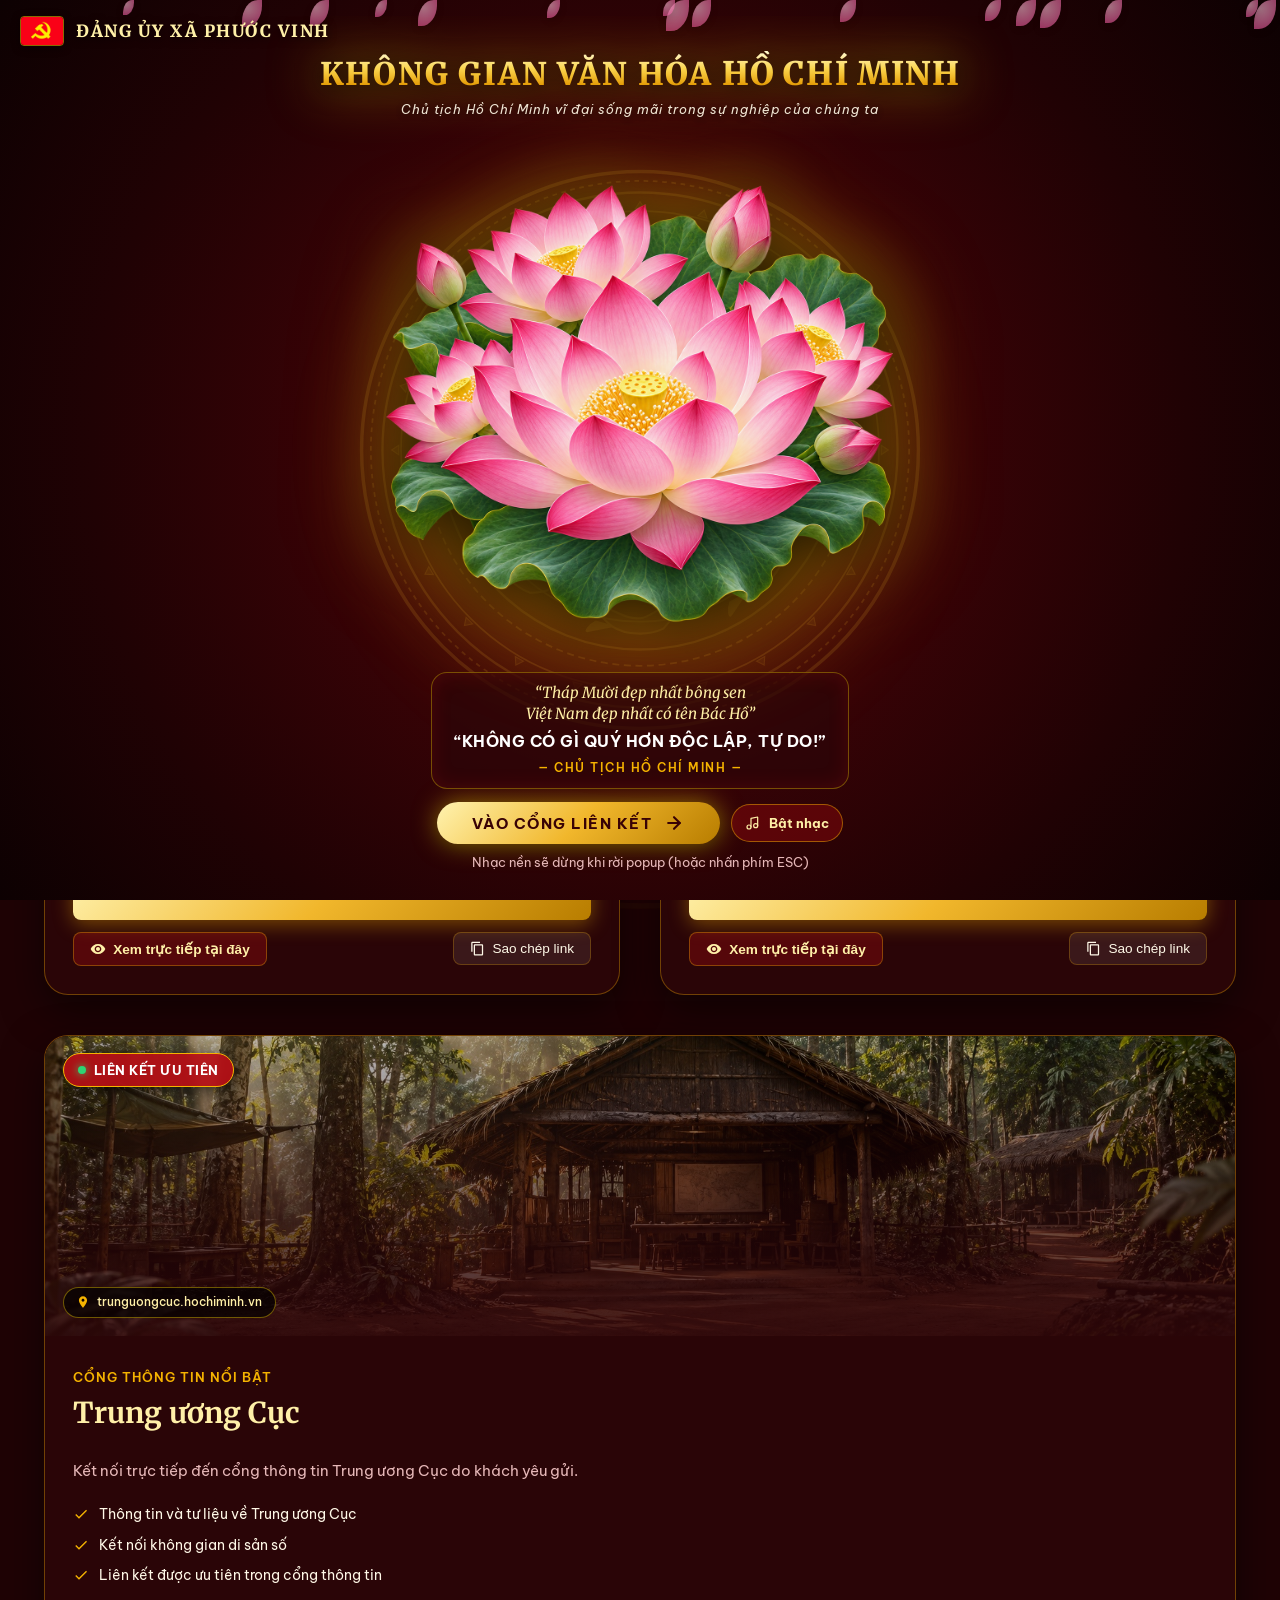
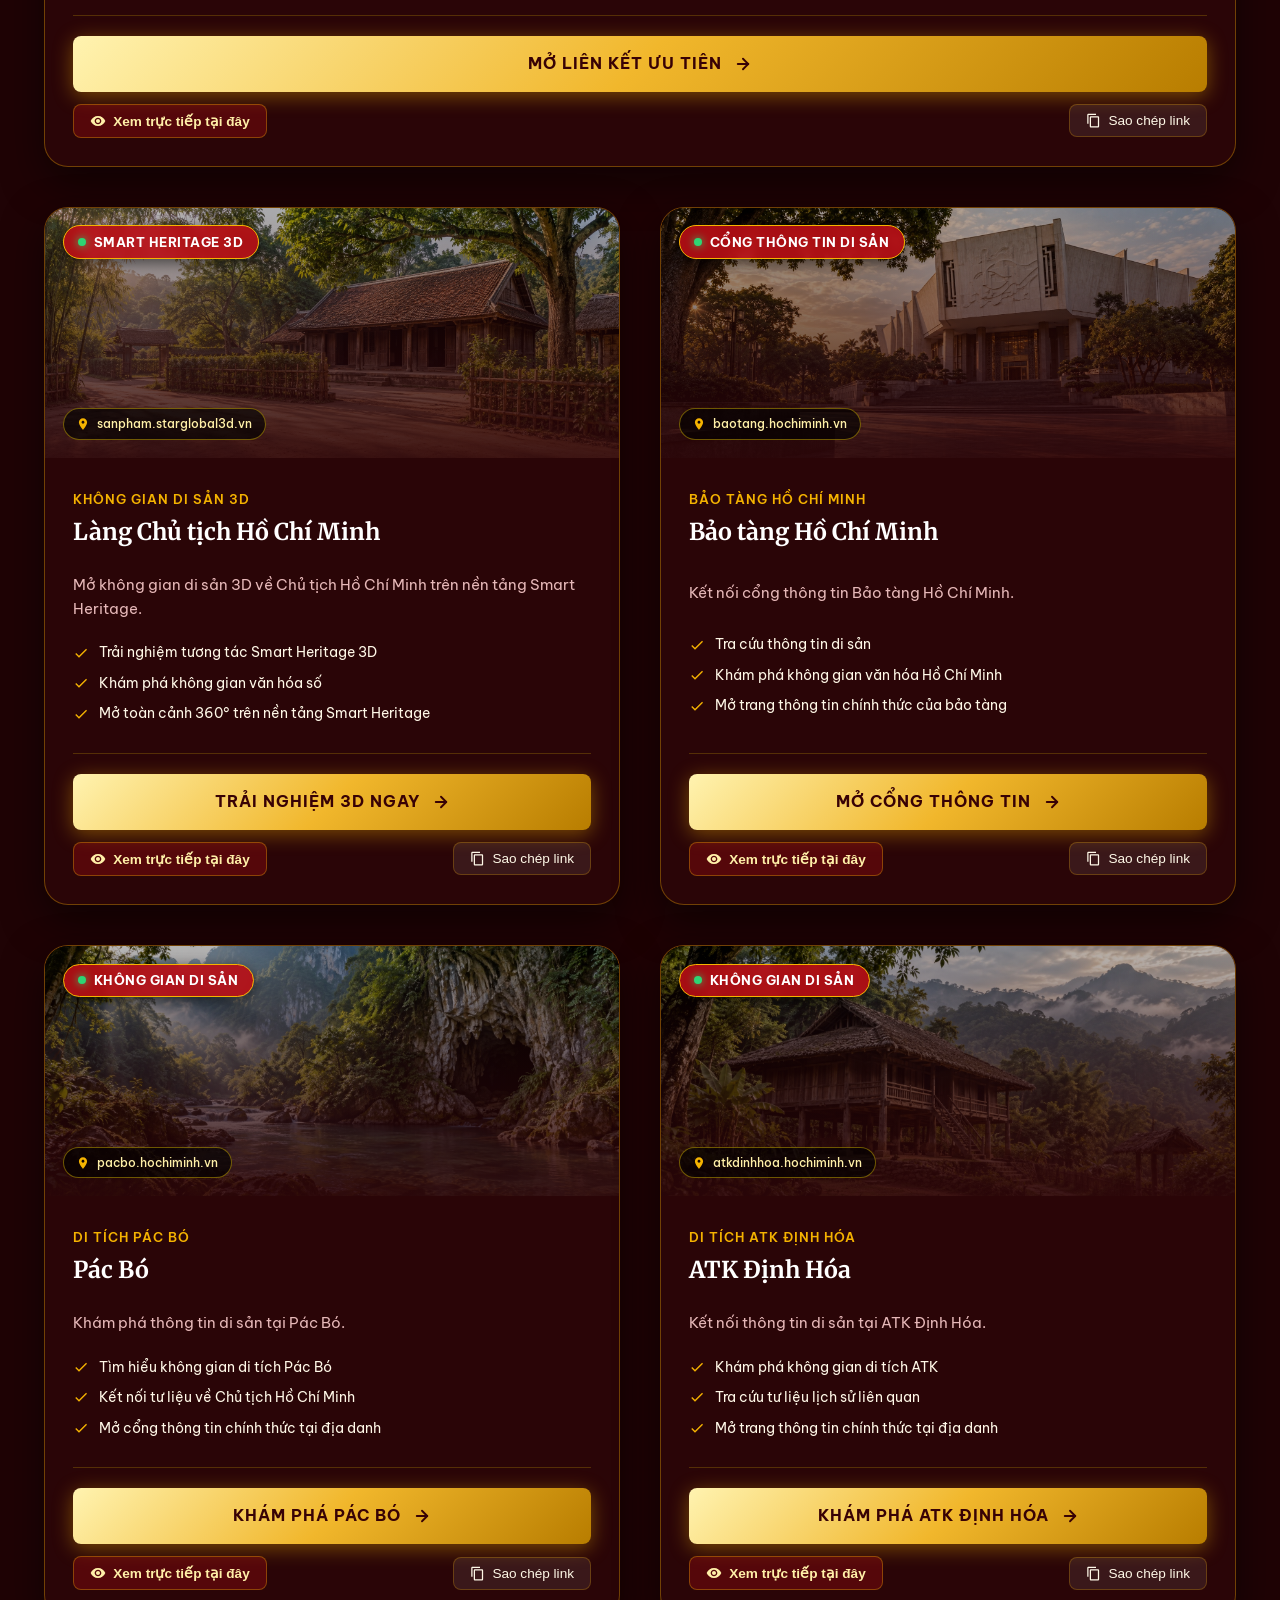
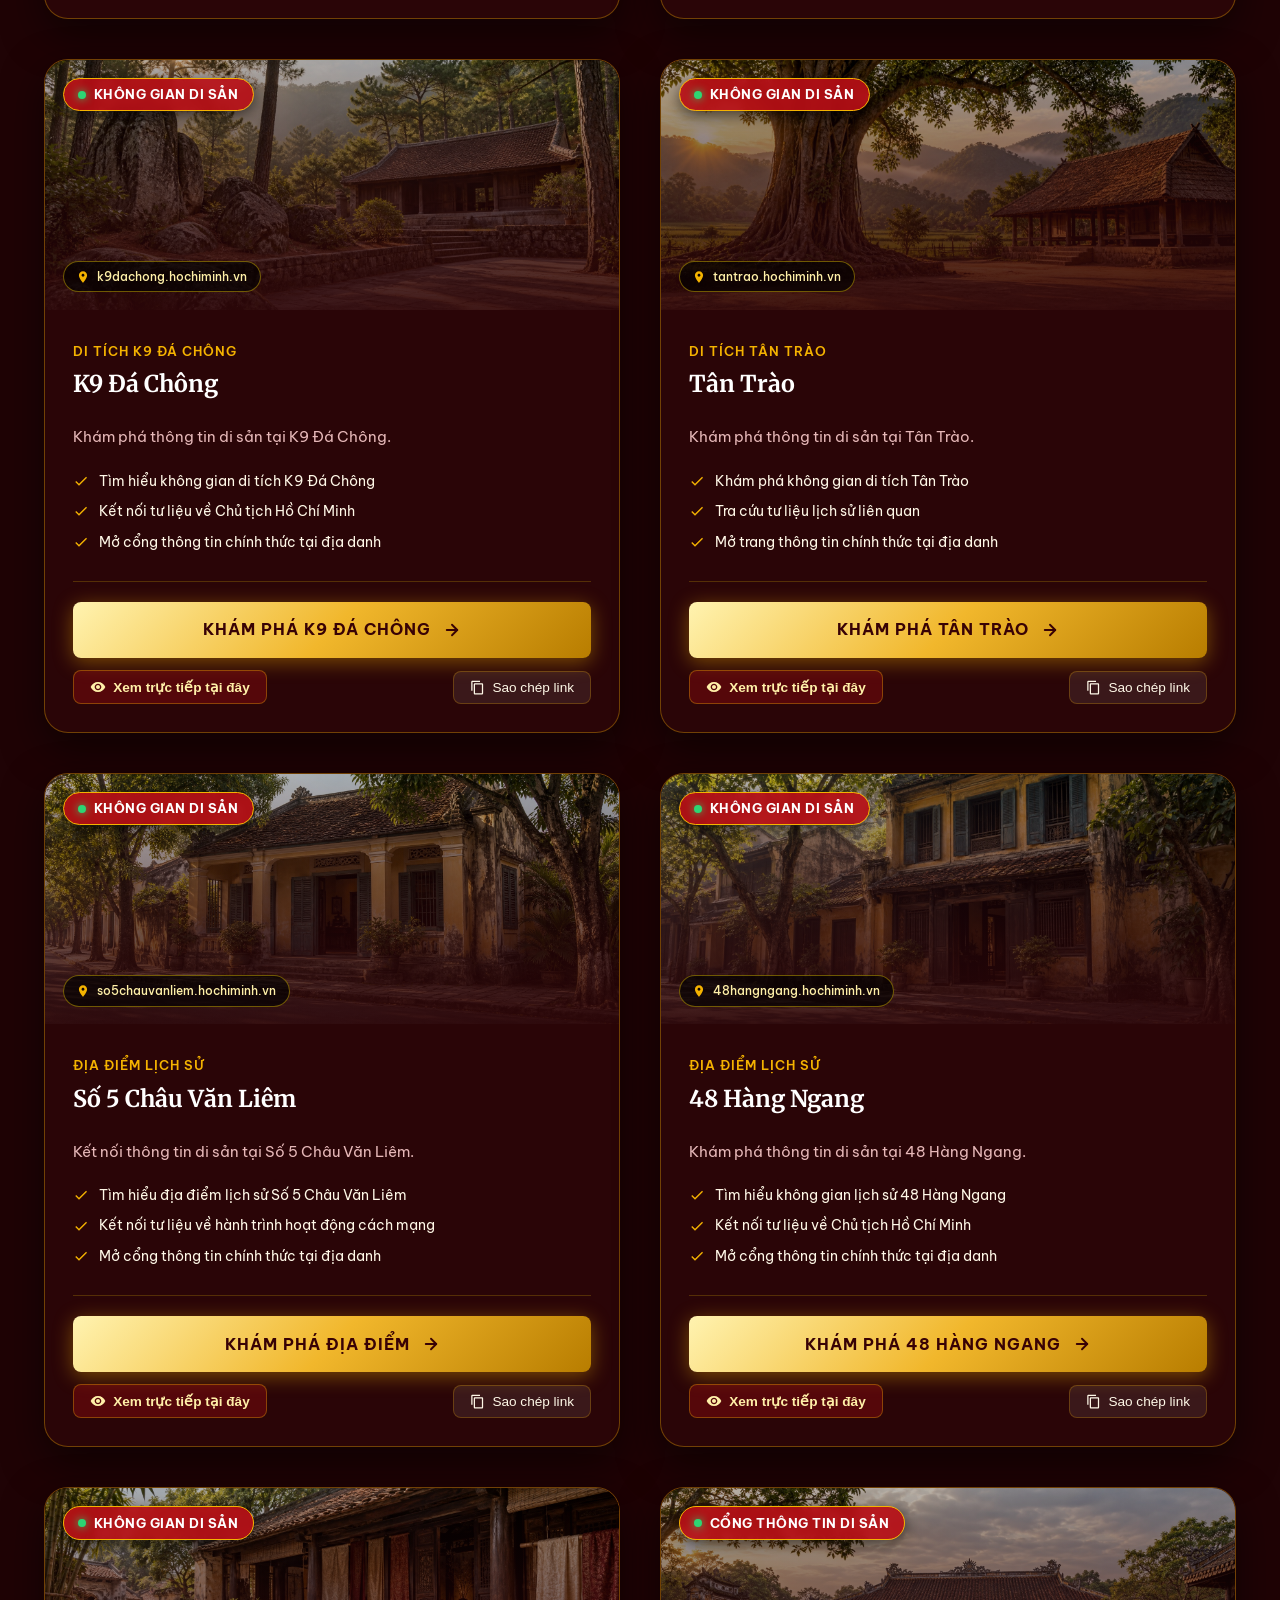
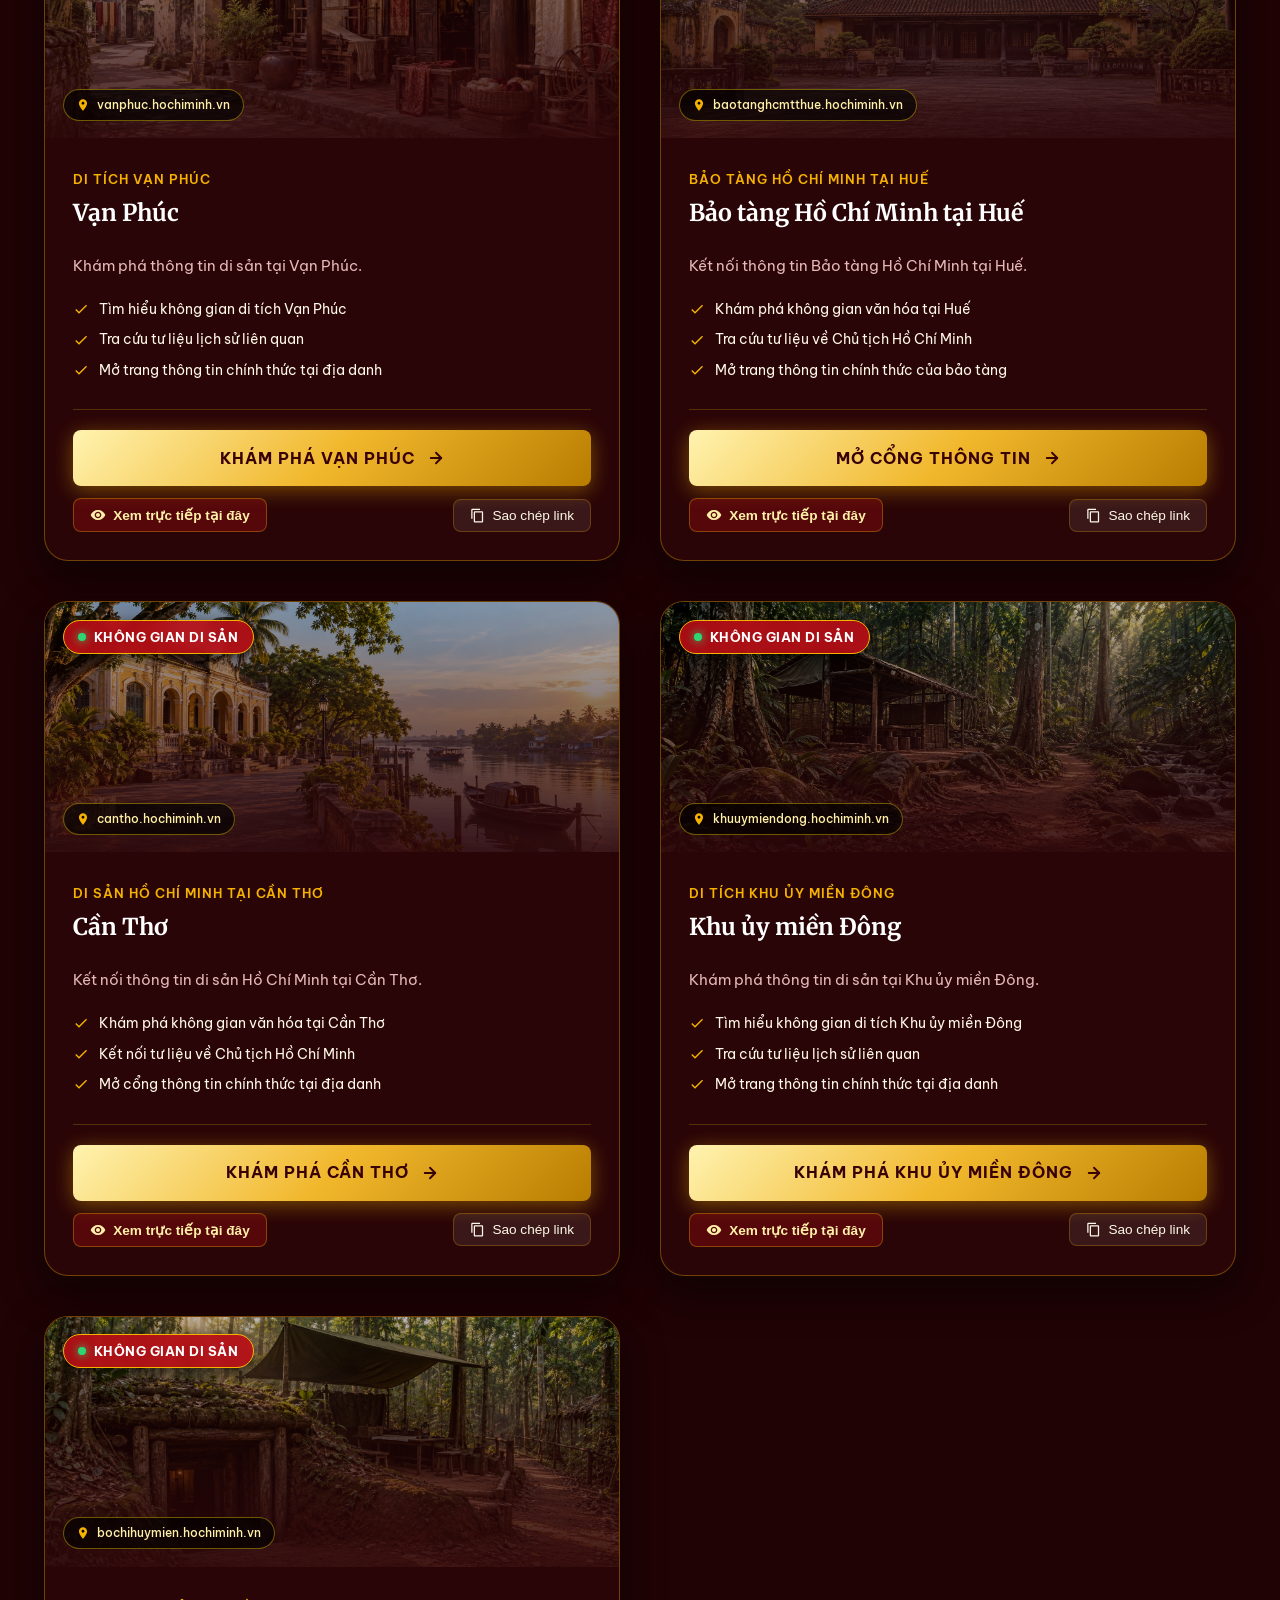
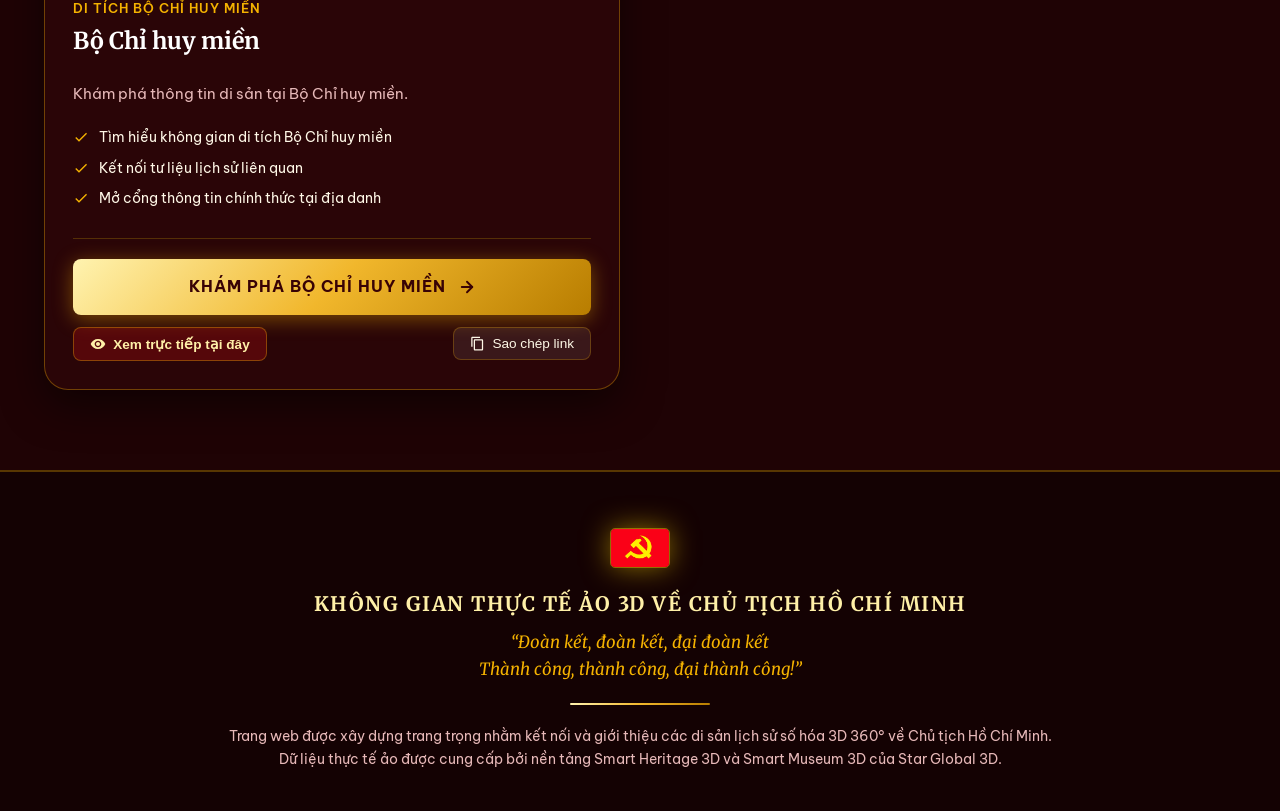
<file: index.html>
<!DOCTYPE html>
<html lang="vi">
<head>
  <meta charset="UTF-8">
  <meta name="viewport" content="width=device-width, initial-scale=1.0">
  <title>Đảng Ủy Xã Phước Vinh - Không Gian Thực Tế Ảo 3D Về Chủ Tịch Hồ Chí Minh</title>
  <meta name="description" content="Đảng Ủy Xã Phước Vinh - Không gian thực tế ảo 3D 360 độ các di tích lịch sử quốc gia gắn liền với cuộc đời và sự nghiệp Chủ tịch Hồ Chí Minh.">
  <meta name="robots" content="index, follow, max-image-preview:large">
  <meta name="theme-color" content="#570409">
  <link rel="canonical" href="https://cong-di-san-thuc-te-ao.vercel.app/">

  <!-- Thẻ chia sẻ mạng xã hội -->
  <meta property="og:locale" content="vi_VN">
  <meta property="og:type" content="website">
  <meta property="og:site_name" content="Đảng Ủy Xã Phước Vinh">
  <meta property="og:title" content="Không Gian Thực Tế Ảo 3D Về Chủ Tịch Hồ Chí Minh">
  <meta property="og:description" content="Kết nối các không gian di sản và địa danh lịch sử gắn liền với Chủ tịch Hồ Chí Minh qua trải nghiệm 3D 360°.">
  <meta property="og:url" content="https://cong-di-san-thuc-te-ao.vercel.app/">
  <meta property="og:image" content="https://cong-di-san-thuc-te-ao.vercel.app/assets/official-kim-lien.jpg">
  <meta property="og:image:alt" content="Không gian di sản Kim Liên">
  <meta name="twitter:card" content="summary_large_image">
  <meta name="twitter:title" content="Không Gian Thực Tế Ảo 3D Về Chủ Tịch Hồ Chí Minh">
  <meta name="twitter:description" content="Kết nối các không gian di sản và địa danh lịch sử gắn liền với Chủ tịch Hồ Chí Minh qua trải nghiệm 3D 360°.">
  <meta name="twitter:image" content="https://cong-di-san-thuc-te-ao.vercel.app/assets/official-kim-lien.jpg">

  <!-- Dữ liệu có cấu trúc giúp công cụ tìm kiếm hiểu chủ đề của trang -->
  <script type="application/ld+json">
    {
      "@context": "https://schema.org",
      "@type": "WebSite",
      "name": "Đảng Ủy Xã Phước Vinh - Không Gian Thực Tế Ảo 3D Về Chủ Tịch Hồ Chí Minh",
      "url": "https://cong-di-san-thuc-te-ao.vercel.app/",
      "description": "Cổng không gian di sản thực tế ảo 3D 360° về Chủ tịch Hồ Chí Minh và các địa danh lịch sử liên quan.",
      "inLanguage": "vi",
      "publisher": {
        "@type": "Organization",
        "name": "Đảng Ủy Xã Phước Vinh"
      }
    }
  </script>

  <!-- Google Fonts: Be Vietnam Pro & Merriweather -->
  <link rel="preconnect" href="https://fonts.googleapis.com">
  <link rel="preconnect" href="https://fonts.gstatic.com" crossorigin>
  <link href="https://fonts.googleapis.com/css2?family=Be+Vietnam+Pro:ital,wght@0,300;0,400;0,500;0,600;0,700;0,800;1,400&family=Merriweather:ital,wght@0,400;0,700;0,900;1,300;1,400&display=swap" rel="stylesheet">

  <!-- Favicon & Touch Icon (Cờ Đảng chuẩn nét, chống cache trình duyệt) -->
  <link rel="icon" type="image/png" sizes="32x32" href="assets/co-dang-favicon-32.png?v=3">
  <link rel="icon" type="image/png" sizes="16x16" href="assets/co-dang-favicon-16.png?v=3">
  <link rel="icon" type="image/png" sizes="128x128" href="assets/co-dang-favicon-128.png?v=3">
  <link rel="icon" type="image/png" sizes="256x256" href="assets/co-dang-favicon.png?v=3">
  <link rel="shortcut icon" href="assets/co-dang-favicon-32.png?v=3">
  <link rel="apple-touch-icon" sizes="180x180" href="assets/co-dang-favicon-128.png?v=3">
  <link rel="icon" type="image/x-icon" href="favicon.ico?v=3">

  <!-- Tệp định dạng CSS -->
  <link rel="stylesheet" href="css/styles.css">
</head>
<body>

  <!-- Nhạc nền tưởng niệm, tự phát khi trình duyệt cho phép -->
  <audio id="backgroundMusic" autoplay loop preload="auto" playsinline aria-hidden="true">
    <source src="assets/ho-chi-minh-dep-nhat-ten-nguoi.mp3" type="audio/mpeg">
  </audio>

  <!-- ========================================================================
       1. MÀN HÌNH CHÀO MỪNG (SPLASH / INTRO SCREEN - BÁC HỒ & HOA SEN)
       ======================================================================== -->
  <div id="splashOverlay" class="splash-overlay">
    <!-- Hào quang ánh sáng & Họa tiết Trống đồng xoay chậm -->
    <div class="splash-aura"></div>
    <img src="assets/dong-son.svg" class="splash-drum-bg" alt="Trống đồng Đông Sơn">
    
    <!-- Cánh sen rơi lơ lửng -->
    <div id="petalsContainer" class="floating-petals-container"></div>

    <!-- Nhận diện đơn vị nằm ở góc trái như thanh header -->
    <div class="splash-corner-brand">
      <img src="assets/co-dang.png" alt="Cờ Đảng Cộng sản Việt Nam" class="splash-corner-brand-logo">
      <span>ĐẢNG ỦY XÃ PHƯỚC VINH</span>
    </div>

    <div class="splash-content">
      <!-- Tiêu đề trung tâm của không gian văn hóa -->
      <div class="splash-title-wrap">
        <h1 class="splash-grand-hero-title">KHÔNG GIAN VĂN HÓA <span class="splash-title-hcm">HỒ CHÍ MINH</span></h1>
        <p class="splash-hero-subtitle">Chủ tịch Hồ Chí Minh vĩ đại sống mãi trong sự nghiệp của chúng ta</p>
      </div>

      <!-- KHU VỰC TÔN VINH BÁC HỒ TRÊN ĐÀI SEN -->
      <div class="splash-grand-composition">
        <!-- Đài sen hồng trang trí cho màn hình chào -->
        <div class="portrait-grand-monument">
          <img src="assets/lotus-splash.png" alt="Đài sen hồng trang trí" class="lotus-splash-image">
        </div>

      </div>

      <!-- Lời thơ & Lời dặn bất hủ của Bác Hồ -->
      <div class="splash-quote-box">
        <p class="splash-poetry">“Tháp Mười đẹp nhất bông sen<br>Việt Nam đẹp nhất có tên Bác Hồ”</p>
        <p class="splash-slogan">“Không có gì quý hơn độc lập, tự do!”</p>
        <span class="splash-author">— CHỦ TỊCH HỒ CHÍ MINH —</span>
      </div>

      <!-- Nút vào Cổng Thông Tin -->
      <div class="splash-actions">
        <div class="splash-action-row">
          <button id="btnEnterPortal" class="btn-enter-portal" type="button">
            <span>Vào Cổng Liên Kết</span>
            <svg viewBox="0 0 24 24" fill="none" stroke="currentColor" stroke-width="2.5" stroke-linecap="round" stroke-linejoin="round">
              <line x1="5" y1="12" x2="19" y2="12"></line>
              <polyline points="12 5 19 12 12 19"></polyline>
            </svg>
          </button>
          <button class="btn-music-toggle splash-music-toggle" type="button" data-music-toggle aria-pressed="false" aria-label="Bật nhạc nền" title="Bật nhạc nền">
            <svg viewBox="0 0 24 24" aria-hidden="true">
              <path d="M9 18V5l10-2v13"></path>
              <circle cx="6" cy="18" r="3"></circle>
              <circle cx="16" cy="16" r="3"></circle>
            </svg>
            <span class="music-toggle-label">Bật nhạc</span>
          </button>
        </div>
        <div class="splash-entry-note">
          Nhạc nền sẽ dừng khi rời popup (hoặc nhấn phím ESC)
        </div>
      </div>
    </div>
  </div>

  <!-- ========================================================================
       2. THANH ĐIỀU HƯỚNG TRÊN CÙNG (TOP NAVIGATION)
       ======================================================================== -->
  <nav class="top-navbar">
    <a href="#" class="nav-brand" aria-controls="splashOverlay" aria-label="Mở lại popup Không Gian Văn Hóa Hồ Chí Minh">
      <img src="assets/co-dang.png" alt="Cờ Đảng Cộng Sản Việt Nam" class="nav-brand-logo">
      <div class="nav-brand-text">
        <h1>Đảng Ủy Xã Phước Vinh</h1>
      </div>
    </a>

    <div class="nav-utilities">
      <!-- Đồng hồ thời gian thực -->
      <div class="live-clock-badge" title="Thời gian hiện tại">
        <svg viewBox="0 0 24 24">
          <path d="M12 2C6.48 2 2 6.48 2 12s4.48 10 10 10 10-4.48 10-10S17.52 2 12 2zm0 18c-4.41 0-8-3.59-8-8s3.59-8 8-8 8 3.59 8 8-3.59 8-8 8zm.5-13H11v6l5.25 3.15.75-1.23-4.5-2.67z"/>
        </svg>
        <span id="liveClockText">Đang tải thời gian...</span>
      </div>
    </div>
  </nav>

  <!-- ========================================================================
       3. KHÁM PHÁ CÁC DI TÍCH LỊCH SỬ SỐ HÓA
       ======================================================================== -->
  <main class="main-container">

    <div class="section-intro-heading">
      <h2>Khám Phá Các Di Tích Lịch Sử Số Hóa</h2>
      <p>Chọn một địa danh bên dưới để bước vào không gian thực tế ảo 360° tương tác tự do</p>
    </div>

    <div id="tourShowcaseGrid" class="showcase-grid">

      <!-- ==================== LIÊN KẾT 1: KHU DI TÍCH KIM LIÊN ==================== -->
      <article class="tour-card-3d" 
               data-category="kim-lien" 
               data-title="Khu Di Tích Quốc Gia Đặc Biệt Kim Liên" 
               data-desc="Khám phá không gian thực tế ảo 3D Nhà tưởng niệm Chủ tịch Hồ Chí Minh tại Khu di tích Quốc gia đặc biệt Kim Liên, Nam Đàn, Nghệ An - Quê hương Bác Hồ." 
               data-location="Kim Liên, Nam Đàn, Tỉnh Nghệ An" 
               data-url="https://sanpham.starglobal3d.vn/smart-heritage-3d/kdt-kim-lien/?startscene=scene_nha-tuong-niem-ho-chi-minh-view_(3)&startactions=lookat(2.59,1.46,141.52,0,0);" 
               data-tags="kim liên nam đàn nghệ an làng sen quê bác nhà tưởng niệm di sản 3d smart heritage">
        
        <!-- Banner đầu thẻ -->
        <div class="tour-banner-wrapper">
          <img src="assets/official-kim-lien.jpg" alt="Khu di tích Kim Liên Nghệ An" class="tour-banner-img">
          <div class="tour-banner-overlay"></div>
          
          <div class="vr-pulse-badge">
            <span class="vr-pulse-dot"></span>
            <span>SMART HERITAGE 3D</span>
          </div>

          <div class="location-tag">
            <svg viewBox="0 0 24 24"><path d="M12 2C8.13 2 5 5.13 5 9c0 5.25 7 13 7 13s7-7.75 7-13c0-3.87-3.13-7-7-7zm0 9.5c-1.38 0-2.5-1.12-2.5-2.5s1.12-2.5 2.5-2.5 2.5 1.12 2.5 2.5-1.12 2.5-2.5 2.5z"/></svg>
            <span>Kim Liên, Nam Đàn, Tỉnh Nghệ An</span>
          </div>
        </div>

        <!-- Thân thẻ -->
        <div class="tour-body">
          <div class="tour-header">
            <span class="tour-subheading">Khu Di Tích Quốc Gia Đặc Biệt</span>
            <h4 class="tour-title">Nhà Tưởng Niệm Chủ Tịch Hồ Chí Minh — KĐT Kim Liên</h4>
          </div>

          <p class="tour-desc">
            Trải nghiệm không gian thực tế ảo 3D 360° đưa bạn về thăm quê hương Làng Sen, chiêm bái Nhà tưởng niệm Bác Hồ tôn nghiêm với góc nhìn toàn cảnh sắc nét và thuyết minh sống động.
          </p>

          <!-- Danh sách điểm nhấn -->
          <ul class="tour-features-list">
            <li>
              <svg viewBox="0 0 24 24"><path d="M9 16.17L4.83 12l-1.42 1.41L9 19 21 7l-1.41-1.41z"/></svg>
              <span>Tương tác xoay 360° tự do trong Nhà Tưởng Niệm Bác</span>
            </li>
            <li>
              <svg viewBox="0 0 24 24"><path d="M9 16.17L4.83 12l-1.42 1.41L9 19 21 7l-1.41-1.41z"/></svg>
              <span>Tái hiện không gian văn hóa Làng Sen mộc mạc, thiêng liêng</span>
            </li>
            <li>
              <svg viewBox="0 0 24 24"><path d="M9 16.17L4.83 12l-1.42 1.41L9 19 21 7l-1.41-1.41z"/></svg>
              <span>Công nghệ số hóa di sản Smart Heritage 3D độ phân giải cao</span>
            </li>
          </ul>

          <!-- Các nút hành động -->
          <div class="tour-actions-wrap">
            <a href="https://sanpham.starglobal3d.vn/smart-heritage-3d/kdt-kim-lien/?startscene=scene_nha-tuong-niem-ho-chi-minh-view_(3)&startactions=lookat(2.59,1.46,141.52,0,0);" 
               target="_blank" 
               rel="noopener noreferrer" 
               class="btn-primary-explore">
              <span>Tham Quan 3D 360° Ngay</span>
              <svg viewBox="0 0 24 24" fill="none" stroke="currentColor" stroke-width="2.5" stroke-linecap="round" stroke-linejoin="round">
                <line x1="5" y1="12" x2="19" y2="12"></line>
                <polyline points="12 5 19 12 12 19"></polyline>
              </svg>
            </a>

            <div class="tour-secondary-actions">
              <button class="btn-preview-modal" 
                      data-tour-url="https://sanpham.starglobal3d.vn/smart-heritage-3d/kdt-kim-lien/?startscene=scene_nha-tuong-niem-ho-chi-minh-view_(3)&startactions=lookat(2.59,1.46,141.52,0,0);"
                      data-tour-title="Khu Di Tích Kim Liên — Nhà Tưởng Niệm Bác Hồ (3D 360°)">
                <svg viewBox="0 0 24 24"><path d="M12 4.5C7 4.5 2.73 7.61 1 12c1.73 4.39 6 7.5 11 7.5s9.27-3.11 11-7.5c-1.73-4.39-6-7.5-11-7.5zM12 17c-2.76 0-5-2.24-5-5s2.24-5 5-5 5 2.24 5 5-2.24 5-5 5zm0-8c-1.66 0-3 1.34-3 3s1.34 3 3 3 3-1.34 3-3-1.34-3-3-3z"/></svg>
                <span>Xem trực tiếp tại đây</span>
              </button>

              <button class="btn-copy-tour-url" 
                      data-url="https://sanpham.starglobal3d.vn/smart-heritage-3d/kdt-kim-lien/?startscene=scene_nha-tuong-niem-ho-chi-minh-view_(3)&startactions=lookat(2.59,1.46,141.52,0,0);" 
                      title="Sao chép liên kết">
                <svg viewBox="0 0 24 24"><path d="M16 1H4c-1.1 0-2 .9-2 2v14h2V3h12V1zm3 4H8c-1.1 0-2 .9-2 2v14c0 1.1.9 2 2 2h11c1.1 0 2-.9 2-2V7c0-1.1-.9-2-2-2zm0 16H8V7h11v14z"/></svg>
                <span>Sao chép link</span>
              </button>
            </div>
          </div>
        </div>

      </article>

      <!-- ==================== LIÊN KẾT 2: BẾN NHÀ RỒNG ==================== -->
      <article class="tour-card-3d" 
               data-category="ben-nha-rong" 
               data-title="Bảo Tàng Hồ Chí Minh - Bến Nhà Rồng" 
               data-desc="Tham quan thực tế ảo 3D Bến Nhà Rồng - Di tích lịch sử nơi người thanh niên yêu nước Nguyễn Tất Thành ra đi tìm đường cứu nước ngày 5/6/1911." 
               data-location="Số 1 Nguyễn Tất Thành, Quận 4, TP. Hồ Chí Minh" 
               data-url="https://sanpham.starglobal3d.com/smart-museum-3d/ben-nha-rong/?startscene=scene_bnr_view4&startactions=lookat(-23.59,-2.13,88.09,0,0);" 
               data-tags="bến nhà rồng bảo tàng hồ chí minh nguyễn tất thành ra đi tìm đường cứu nước sài gòn tphcm smart museum 3d">
        
        <!-- Banner đầu thẻ -->
        <div class="tour-banner-wrapper">
          <img src="assets/ben-nha-rong.jpg" alt="Bảo tàng Hồ Chí Minh Bến Nhà Rồng TP.HCM" class="tour-banner-img">
          <div class="tour-banner-overlay"></div>
          
          <div class="vr-pulse-badge">
            <span class="vr-pulse-dot"></span>
            <span>SMART MUSEUM 3D</span>
          </div>

          <div class="location-tag">
            <svg viewBox="0 0 24 24"><path d="M12 2C8.13 2 5 5.13 5 9c0 5.25 7 13 7 13s7-7.75 7-13c0-3.87-3.13-7-7-7zm0 9.5c-1.38 0-2.5-1.12-2.5-2.5s1.12-2.5 2.5-2.5 2.5 1.12 2.5 2.5-1.12 2.5-2.5 2.5z"/></svg>
            <span>Số 1 Nguyễn Tất Thành, Quận 4, TP.HCM</span>
          </div>
        </div>

        <!-- Thân thẻ -->
        <div class="tour-body">
          <div class="tour-header">
            <span class="tour-subheading">Di Tích Lịch Sử Quốc Gia</span>
            <h4 class="tour-title">Bến Nhà Rồng — Nơi Người Ra Đi Tìm Đường Cứu Nước</h4>
          </div>

          <p class="tour-desc">
            Khám phá toàn cảnh Bến Nhà Rồng lịch sử - nơi ngày 5/6/1911 người thanh niên yêu nước Nguyễn Tất Thành bước chân xuống con tàu Amiral Latouche-Tréville ra đi tìm đường cứu nước.
          </p>

          <!-- Danh sách điểm nhấn -->
          <ul class="tour-features-list">
            <li>
              <svg viewBox="0 0 24 24"><path d="M9 16.17L4.83 12l-1.42 1.41L9 19 21 7l-1.41-1.41z"/></svg>
              <span>Góc nhìn 3D 360° hướng ra bến cảng sông Sài Gòn lịch sử</span>
            </li>
            <li>
              <svg viewBox="0 0 24 24"><path d="M9 16.17L4.83 12l-1.42 1.41L9 19 21 7l-1.41-1.41z"/></svg>
              <span>Chiêm ngưỡng kiến trúc đặc trưng và các phòng trưng bày kỷ vật Bác</span>
            </li>
            <li>
              <svg viewBox="0 0 24 24"><path d="M9 16.17L4.83 12l-1.42 1.41L9 19 21 7l-1.41-1.41z"/></svg>
              <span>Nền tảng bảo tàng số thông minh Smart Museum 3D đa tiện ích</span>
            </li>
          </ul>

          <!-- Các nút hành động -->
          <div class="tour-actions-wrap">
            <a href="https://sanpham.starglobal3d.com/smart-museum-3d/ben-nha-rong/?startscene=scene_bnr_view4&startactions=lookat(-23.59,-2.13,88.09,0,0);" 
               target="_blank" 
               rel="noopener noreferrer" 
               class="btn-primary-explore">
              <span>Tham Quan 3D 360° Ngay</span>
              <svg viewBox="0 0 24 24" fill="none" stroke="currentColor" stroke-width="2.5" stroke-linecap="round" stroke-linejoin="round">
                <line x1="5" y1="12" x2="19" y2="12"></line>
                <polyline points="12 5 19 12 12 19"></polyline>
              </svg>
            </a>

            <div class="tour-secondary-actions">
              <button class="btn-preview-modal" 
                      data-tour-url="https://sanpham.starglobal3d.com/smart-museum-3d/ben-nha-rong/?startscene=scene_bnr_view4&startactions=lookat(-23.59,-2.13,88.09,0,0);"
                      data-tour-title="Bến Nhà Rồng — Bảo Tàng Hồ Chí Minh (3D 360°)">
                <svg viewBox="0 0 24 24"><path d="M12 4.5C7 4.5 2.73 7.61 1 12c1.73 4.39 6 7.5 11 7.5s9.27-3.11 11-7.5c-1.73-4.39-6-7.5-11-7.5zM12 17c-2.76 0-5-2.24-5-5s2.24-5 5-5 5 2.24 5 5-2.24 5-5 5zm0-8c-1.66 0-3 1.34-3 3s1.34 3 3 3 3-1.34 3-3-1.34-3-3-3z"/></svg>
                <span>Xem trực tiếp tại đây</span>
              </button>

              <button class="btn-copy-tour-url" 
                      data-url="https://sanpham.starglobal3d.com/smart-museum-3d/ben-nha-rong/?startscene=scene_bnr_view4&startactions=lookat(-23.59,-2.13,88.09,0,0);" 
                      title="Sao chép liên kết">
                <svg viewBox="0 0 24 24"><path d="M16 1H4c-1.1 0-2 .9-2 2v14h2V3h12V1zm3 4H8c-1.1 0-2 .9-2 2v14c0 1.1.9 2 2 2h11c1.1 0 2-.9 2-2V7c0-1.1-.9-2-2-2zm0 16H8V7h11v14z"/></svg>
                <span>Sao chép link</span>
              </button>
            </div>
          </div>
        </div>

      </article>

    </div>

    <!-- Khung khi không tìm thấy kết quả tìm kiếm -->
    <div id="noResults" class="no-results-box">
      <svg viewBox="0 0 24 24">
        <path d="M12 2C6.48 2 2 6.48 2 12s4.48 10 10 10 10-4.48 10-10S17.52 2 12 2zm1 15h-2v-2h2v2zm0-4h-2V7h2v6z"/>
      </svg>
      <h3>Không tìm thấy địa danh phù hợp</h3>
      <p>Vui lòng thử lại với từ khóa khác (ví dụ: Kim Liên, Bến Nhà Rồng, Nghệ An, TP.HCM...)</p>
    </div>

  </main>

  <!-- ========================================================================
       6. CỬA SỔ XEM TRỰC TIẾP 3D (3D PREVIEW MODAL)
       ======================================================================== -->
  <div id="modal3DPreview" class="modal-preview-backdrop" role="dialog" aria-modal="true">
    <div class="modal-preview-window">
      <div class="modal-preview-header">
        <div class="modal-preview-title">
          <svg viewBox="0 0 24 24" width="20" height="20" fill="var(--gold)">
            <path d="M12 4.5C7 4.5 2.73 7.61 1 12c1.73 4.39 6 7.5 11 7.5s9.27-3.11 11-7.5c-1.73-4.39-6-7.5-11-7.5zM12 17c-2.76 0-5-2.24-5-5s2.24-5 5-5 5 2.24 5 5-2.24 5-5 5zm0-8c-1.66 0-3 1.34-3 3s1.34 3 3 3 3-1.34 3-3-1.34-3-3-3z"/>
          </svg>
          <span id="modalTitleText">Trải nghiệm không gian 3D 360°</span>
        </div>
        <div class="modal-preview-controls">
          <a id="modalExternalBtn" href="#" target="_blank" rel="noopener noreferrer" class="btn-open-external-modal">
            <span>Mở toàn màn hình</span>
            <svg viewBox="0 0 24 24" width="14" height="14" fill="currentColor"><path d="M19 19H5V5h7V3H5c-1.11 0-2 .9-2 2v14c0 1.1.89 2 2 2h14c1.1 0 2-.9 2-2v-7h-2v7zM14 3v2h3.59l-9.83 9.83 1.41 1.41L19 6.41V10h2V3h-7z"/></svg>
          </a>
          <button id="btnCloseModal" class="btn-close-modal" title="Đóng cửa sổ">✕</button>
        </div>
      </div>
      <div class="modal-iframe-container">
        <iframe id="modalIframe" src="about:blank" allow="fullscreen; xr-spatial-tracking; accelerometer; gyroscope" allowfullscreen loading="lazy"></iframe>
      </div>
    </div>
  </div>

  <!-- ========================================================================
       7. TOAST THÔNG BÁO SAO CHÉP LIÊN KẾT
       ======================================================================== -->
  <div id="toastNotice" class="toast-notice" role="alert">
    <svg viewBox="0 0 24 24">
      <path d="M9 16.17L4.83 12l-1.42 1.41L9 19 21 7l-1.41-1.41z"/>
    </svg>
    <span id="toastMessage">Đã sao chép liên kết thành công!</span>
  </div>

  <!-- Nút cuộn lên đầu trang -->
  <button id="btnBackToTop" class="btn-back-to-top" title="Cuộn lên đầu trang">
    <svg viewBox="0 0 24 24">
      <path d="M7.41 15.41L12 10.83l4.59 4.58L18 14l-6-6-6 6z"/>
    </svg>
  </button>

  <!-- ========================================================================
       8. CHÂN TRANG (FOOTER)
       ======================================================================== -->
  <footer class="portal-footer">
    <div class="footer-inner">
      <img src="assets/co-dang.png" alt="Cờ Đảng Cộng Sản Việt Nam" class="footer-emblem-logo">
      <h3 class="footer-title">KHÔNG GIAN THỰC TẾ ẢO 3D VỀ CHỦ TỊCH HỒ CHÍ MINH</h3>
      <p class="footer-quote">
        “Đoàn kết, đoàn kết, đại đoàn kết<br>
        Thành công, thành công, đại thành công!”
      </p>
      <div class="footer-divider"></div>
      <p class="footer-copy">
        Trang web được xây dựng trang trọng nhằm kết nối và giới thiệu các di sản lịch sử số hóa 3D 360° về Chủ tịch Hồ Chí Minh.<br>
        Dữ liệu thực tế ảo được cung cấp bởi nền tảng Smart Heritage 3D và Smart Museum 3D của Star Global 3D.
      </p>
    </div>
  </footer>

  <!-- Script điều khiển -->
  <script src="js/app.js"></script>
</body>
</html>
</file>
<file: css/styles.css>
/* ==========================================================================
   CỔNG KHÔNG GIAN DI SẢN THỰC TẾ ẢO 3D - CHỦ TỊCH HỒ CHÍ MINH
   Chủ đề: Đỏ Thắm & Vàng Kim Hoàng Gia, Trống Đồng & Hoa Sen
   ========================================================================== */

:root {
  /* Bảng màu chủ đạo Đảng & Tổ quốc */
  --primary-red: #b90e16;
  --dark-red: #7c070c;
  --deep-red: #450306;
  --crimson: #d61b24;
  --bright-red: #ea2027;

  /* Bảng màu Hoàng Gia Vàng Kim */
  --gold: #f5b300;
  --gold-light: #fff0a8;
  --gold-dark: #b87b00;
  --gold-glow: rgba(255, 215, 0, 0.45);
  --gold-border: linear-gradient(135deg, #ffeaa7 0%, #fdcb6e 50%, #d4900c 100%);
  --gold-gradient: linear-gradient(135deg, #fff3b0 0%, #f1b72c 50%, #b87d00 100%);

  /* Tông màu nền & Thẻ */
  --bg-dark: #1f0305;
  --bg-card: rgba(45, 6, 9, 0.88);
  --bg-card-hover: rgba(65, 9, 14, 0.98);
  --text-white: #ffffff;
  --text-cream: #fff8e7;
  --text-muted: #e6b8b8;

  /* Font chữ */
  --font-main: 'Be Vietnam Pro', -apple-system, BlinkMacSystemFont, 'Segoe UI', Roboto, sans-serif;
  --font-serif: 'Merriweather', 'Playfair Display', Georgia, serif;

  /* Đổ bóng & Bo góc */
  --radius-sm: 8px;
  --radius-md: 16px;
  --radius-lg: 24px;
  --radius-full: 9999px;
  --shadow-gold: 0 4px 25px rgba(245, 179, 0, 0.35);
  --shadow-card: 0 15px 40px rgba(0, 0, 0, 0.5);
  --transition: all 0.3s cubic-bezier(0.25, 0.8, 0.25, 1);
}

/* Reset cơ bản */
*, *::before, *::after {
  box-sizing: border-box;
  margin: 0;
  padding: 0;
}

html {
  scroll-behavior: smooth;
  font-size: 16px;
}

body {
  font-family: var(--font-main);
  background-color: var(--bg-dark);
  color: var(--text-cream);
  min-height: 100vh;
  line-height: 1.6;
  position: relative;
  overflow-x: hidden;
  background-image: 
    radial-gradient(circle at 50% 0%, #70090e 0%, transparent 60%),
    radial-gradient(circle at 10% 40%, rgba(185, 14, 22, 0.25) 0%, transparent 40%),
    radial-gradient(circle at 90% 70%, rgba(185, 14, 22, 0.2) 0%, transparent 40%);
  background-attachment: fixed;
}

/* Hình nền chìm Trống Đồng Đông Sơn */
body::before {
  content: '';
  position: fixed;
  top: 50%;
  left: 50%;
  transform: translate(-50%, -50%);
  width: 950px;
  height: 950px;
  background: url('../assets/dong-son.svg') no-repeat center center;
  background-size: contain;
  opacity: 0.04;
  pointer-events: none;
  z-index: 0;
  animation: slowSpin 180s linear infinite;
}

@keyframes slowSpin {
  from { transform: translate(-50%, -50%) rotate(0deg); }
  to { transform: translate(-50%, -50%) rotate(360deg); }
}

/* ==========================================================================
   MÀN HÌNH CHÀO MỪNG (SPLASH SCREEN - BÁC HỒ & HOA SEN)
   ========================================================================== */
.splash-overlay {
  position: fixed;
  top: 0;
  left: 0;
  width: 100vw;
  height: 100vh;
  height: 100dvh;
  background: radial-gradient(circle at center, #570409 0%, #200204 70%, #0d0102 100%);
  z-index: 99999;
  display: flex;
  align-items: flex-start;
  justify-content: center;
  padding: 1rem 1rem 1.25rem;
  overflow: hidden;
  transition: opacity 0.8s ease, visibility 0.8s ease, transform 0.8s ease;
}

.splash-overlay.hidden {
  opacity: 0;
  visibility: hidden;
  transform: scale(1.04);
  pointer-events: none;
}

/* Hào quang nền phía sau Bác */
.splash-aura {
  position: absolute;
  top: 50%;
  left: 50%;
  transform: translate(-50%, -50%);
  width: 650px;
  height: 650px;
  border-radius: 50%;
  background: radial-gradient(circle, rgba(255, 222, 0, 0.35) 0%, rgba(245, 179, 0, 0.15) 45%, transparent 70%);
  filter: blur(25px);
  animation: auraPulse 4s ease-in-out infinite alternate;
  pointer-events: none;
}

@keyframes auraPulse {
  0% { transform: translate(-50%, -50%) scale(0.92); opacity: 0.7; }
  100% { transform: translate(-50%, -50%) scale(1.1); opacity: 1; }
}

.splash-drum-bg {
  position: absolute;
  top: 50%;
  left: 50%;
  transform: translate(-50%, -50%);
  width: 580px;
  height: 580px;
  opacity: 0.18;
  pointer-events: none;
  animation: slowSpin 90s linear infinite;
}

.splash-corner-brand {
  position: fixed;
  top: 1rem;
  left: 1.25rem;
  z-index: 20;
  display: flex;
  align-items: center;
  gap: 0.75rem;
  max-width: calc(100vw - 2rem);
}

.splash-corner-brand-logo {
  width: 44px;
  height: 30px;
  flex-shrink: 0;
  border-radius: 4px;
  object-fit: cover;
  border: 1px solid rgba(255, 215, 0, 0.5);
  box-shadow: 0 2px 8px rgba(0, 0, 0, 0.45);
}

.splash-corner-brand span {
  max-width: calc(100vw - 5.5rem);
  white-space: nowrap;
  color: var(--gold-light);
  font-family: var(--font-serif);
  font-size: clamp(0.72rem, 1.4vw, 1.05rem);
  font-weight: 800;
  line-height: 1.25;
  letter-spacing: clamp(0.8px, 0.16vw, 1.5px);
  text-transform: uppercase;
  text-shadow: 0 2px 8px rgba(0, 0, 0, 0.7);
}

.splash-content {
  position: relative;
  z-index: 2;
  max-width: 960px;
  width: 100%;
  height: 100%;
  min-height: 0;
  margin: 0;
  padding: 2.5rem 1rem 0.75rem;
  text-align: center;
  display: flex;
  flex-direction: column;
  align-items: center;
  justify-content: center;
  overflow: hidden;
  animation: splashFadeIn 0.9s cubic-bezier(0.16, 1, 0.3, 1) forwards;
}

@keyframes splashFadeIn {
  0% { opacity: 0; transform: translateY(30px) scale(0.96); }
  100% { opacity: 1; transform: translateY(0) scale(1); }
}

.splash-title-wrap {
  width: 100%;
  max-width: 100%;
  margin-bottom: 0.5rem;
  display: flex;
  flex-direction: column;
  align-items: center;
  position: relative;
  z-index: 5;
}

.splash-grand-hero-title {
  font-family: var(--font-serif);
  font-size: clamp(0.72rem, 3.25vw, 1.95rem);
  font-weight: 900;
  letter-spacing: clamp(0px, 0.16vw, 1.8px);
  white-space: nowrap;
  background: linear-gradient(180deg, #fff9d2 0%, #fbd54e 40%, #e6a00b 75%, #a86c00 100%);
  -webkit-background-clip: text;
  -webkit-text-fill-color: transparent;
  filter: drop-shadow(0 3px 12px rgba(0, 0, 0, 0.9)) drop-shadow(0 0 24px rgba(255, 215, 0, 0.55));
  line-height: 1.25;
  margin-bottom: 0.25rem;
  text-align: center;
}

.splash-title-hcm {
  display: inline-block;
  font-size: 1.04em;
  letter-spacing: 0.035em;
  padding-top: 0.08em;
  white-space: nowrap;
}

.splash-hero-subtitle {
  color: var(--text-cream);
  font-size: 0.82rem;
  letter-spacing: 1px;
  font-style: italic;
  opacity: 0.92;
  text-shadow: 0 2px 6px rgba(0, 0, 0, 0.6);
}

/* ==========================================================================
   KHU VỰC TÔN VINH BÁC HỒ VÀ ĐÀI SEN
   ========================================================================== */
.splash-grand-composition {
  display: flex;
  flex-direction: column;
  align-items: center;
  justify-content: center;
  margin: 0.75rem auto 0.35rem;
  position: relative;
  z-index: 5;
  width: 100%;
}

/* Đài sen hồng trang trí cho màn hình chào */
.portrait-grand-monument {
  position: relative;
  z-index: 3;
  display: flex;
  flex-direction: column;
  align-items: center;
  justify-content: center;
  width: 100%;
}

.lotus-splash-image {
  display: block;
  width: min(900px, 100%, max(150px, calc(100vh - 24rem)));
  width: min(900px, 100%, max(150px, calc(100dvh - 24rem)));
  max-width: 100%;
  height: auto;
  object-fit: contain;
  position: relative;
  z-index: 10;
  filter: drop-shadow(0 10px 32px rgba(0, 0, 0, 0.85)) drop-shadow(0 0 36px rgba(255, 215, 0, 0.5));
}

/* Khối câu thơ & danh ngôn bất hủ */
.splash-quote-box {
  background: rgba(45, 6, 9, 0.75);
  border: 1px solid rgba(255, 215, 0, 0.35);
  border-radius: var(--radius-md);
  padding: 0.6rem 1.4rem;
  margin: 0.65rem 0 0.85rem;
  max-width: 560px;
  box-shadow: inset 0 0 20px rgba(185, 14, 22, 0.2);
  position: relative;
}

.splash-poetry {
  font-family: var(--font-serif);
  font-style: italic;
  font-size: 0.95rem;
  color: var(--gold-light);
  margin-bottom: 0.2rem;
  line-height: 1.4;
}

.splash-slogan {
  font-weight: 700;
  font-size: 1.02rem;
  color: var(--text-white);
  letter-spacing: 0.5px;
  text-transform: uppercase;
}

.splash-author {
  display: block;
  margin-top: 0.25rem;
  font-size: 0.78rem;
  color: var(--gold);
  font-weight: 600;
  letter-spacing: 1.5px;
}

/* Nút vào trang */
.splash-actions {
  display: flex;
  flex-direction: column;
  align-items: center;
  gap: 0.45rem;
}

.splash-action-row {
  display: flex;
  align-items: center;
  justify-content: center;
  gap: 0.7rem;
  flex-wrap: wrap;
}

.btn-enter-portal {
  display: inline-flex;
  align-items: center;
  gap: 0.75rem;
  padding: 0.7rem 2.2rem;
  background: var(--gold-gradient);
  color: #380205;
  font-family: var(--font-main);
  font-size: 0.95rem;
  font-weight: 700;
  text-transform: uppercase;
  letter-spacing: 1.5px;
  border: none;
  border-radius: var(--radius-full);
  cursor: pointer;
  box-shadow: 0 0 25px rgba(255, 215, 0, 0.5), 0 5px 15px rgba(0, 0, 0, 0.4);
  transition: var(--transition);
}

.btn-enter-portal:hover {
  transform: translateY(-3px) scale(1.03);
  box-shadow: 0 0 35px rgba(255, 215, 0, 0.7), 0 8px 25px rgba(0, 0, 0, 0.6);
  background: linear-gradient(135deg, #ffffff 0%, #ffde59 50%, #d4900c 100%);
}

.btn-enter-portal svg {
  width: 20px;
  height: 20px;
  transition: transform 0.3s ease;
}

.btn-enter-portal:hover svg {
  transform: translateX(4px);
}

.btn-music-toggle {
  display: inline-flex;
  align-items: center;
  justify-content: center;
  gap: 0.45rem;
  min-height: 38px;
  padding: 0.45rem 0.85rem;
  background: rgba(124, 7, 12, 0.58);
  color: var(--gold-light);
  border: 1px solid rgba(245, 179, 0, 0.48);
  border-radius: var(--radius-full);
  font-family: var(--font-main);
  font-size: 0.82rem;
  font-weight: 700;
  cursor: pointer;
  transition: var(--transition);
}

.btn-music-toggle:hover,
.btn-music-toggle:focus-visible {
  background: rgba(245, 179, 0, 0.18);
  border-color: var(--gold);
  color: var(--gold-light);
  box-shadow: 0 0 18px rgba(255, 215, 0, 0.3);
  outline: none;
}

.btn-music-toggle.is-playing {
  background: var(--gold-gradient);
  color: #380205;
  border-color: var(--gold-light);
  box-shadow: 0 0 18px rgba(255, 215, 0, 0.45);
}

.btn-music-toggle:disabled {
  cursor: not-allowed;
  opacity: 0.6;
  box-shadow: none;
}

.btn-music-toggle svg {
  width: 16px;
  height: 16px;
  fill: none;
  stroke: currentColor;
  stroke-width: 1.8;
  stroke-linecap: round;
  stroke-linejoin: round;
}

.splash-entry-note {
  font-size: 0.82rem;
  color: var(--text-muted);
  display: flex;
  align-items: center;
  gap: 0.4rem;
}

/* Hiệu ứng cánh sen bay nhẹ */
.floating-petals-container {
  position: absolute;
  top: 0;
  left: 0;
  width: 100%;
  height: 100%;
  pointer-events: none;
  overflow: hidden;
  z-index: 1;
}

.petal {
  position: absolute;
  background: radial-gradient(circle at 30% 30%, #ffb8d2, #e84393);
  border-radius: 80% 0 80% 0;
  opacity: 0.6;
  filter: drop-shadow(0 2px 4px rgba(0, 0, 0, 0.2));
  animation: fallPetal linear infinite;
}

@keyframes fallPetal {
  0% {
    transform: translateY(-50px) rotate(0deg) translateX(0);
    opacity: 0;
  }
  15% { opacity: 0.7; }
  85% { opacity: 0.7; }
  100% {
    transform: translateY(105vh) rotate(360deg) translateX(80px);
    opacity: 0;
  }
}

/* ==========================================================================
   THANH ĐIỀU HƯỚNG TRÊN CÙNG (TOP NAVIGATION)
   ========================================================================== */
.top-navbar {
  position: sticky;
  top: 0;
  z-index: 1000;
  background: rgba(31, 3, 5, 0.95);
  backdrop-filter: blur(12px);
  border-bottom: 1.5px solid rgba(245, 179, 0, 0.35);
  padding: 0.75rem 2rem;
  display: flex;
  align-items: center;
  justify-content: space-between;
  box-shadow: 0 4px 20px rgba(0, 0, 0, 0.5);
}

.nav-brand {
  display: flex;
  align-items: center;
  text-decoration: none;
  color: inherit;
  gap: 0.85rem;
}

.nav-brand-logo {
  width: 44px;
  height: 30px;
  border-radius: 4px;
  object-fit: cover;
  border: 1px solid rgba(255, 215, 0, 0.5);
  box-shadow: 0 2px 8px rgba(0, 0, 0, 0.45);
  flex-shrink: 0;
  transition: transform 0.3s ease;
}

.nav-brand:hover .nav-brand-logo {
  transform: scale(1.08);
}

.footer-emblem-logo {
  width: 60px;
  height: 40px;
  border-radius: 5px;
  object-fit: cover;
  border: 1px solid rgba(255, 215, 0, 0.4);
  margin: 0 auto 1.25rem;
  display: block;
  filter: drop-shadow(0 0 14px rgba(255, 215, 0, 0.5));
}

.nav-brand-text h1 {
  font-family: var(--font-serif);
  font-size: 1.15rem;
  font-weight: 800;
  letter-spacing: 1.5px;
  text-transform: uppercase;
  background: var(--gold-gradient);
  -webkit-background-clip: text;
  -webkit-text-fill-color: transparent;
  line-height: 1.25;
}

.nav-brand-text span {
  font-size: 0.72rem;
  color: var(--gold-light);
  letter-spacing: 1px;
  text-transform: uppercase;
  opacity: 0.9;
  display: block;
}

.nav-utilities {
  display: flex;
  align-items: center;
  gap: 1rem;
}

/* Đồng hồ thời gian thực */
.live-clock-badge {
  display: flex;
  align-items: center;
  gap: 0.5rem;
  background: rgba(124, 7, 12, 0.5);
  border: 1px solid rgba(245, 179, 0, 0.3);
  padding: 0.4rem 1rem;
  border-radius: var(--radius-full);
  font-size: 0.82rem;
  color: var(--gold-light);
}

.live-clock-badge svg {
  width: 14px;
  height: 14px;
  fill: var(--gold);
}

.btn-reopen-splash {
  display: inline-flex;
  align-items: center;
  gap: 0.5rem;
  background: transparent;
  color: var(--gold);
  border: 1px solid var(--gold);
  border-radius: var(--radius-full);
  padding: 0.4rem 1rem;
  font-size: 0.82rem;
  font-weight: 600;
  cursor: pointer;
  transition: var(--transition);
}

.btn-reopen-splash:hover {
  background: var(--gold);
  color: #380205;
  box-shadow: var(--shadow-gold);
}

.btn-reopen-splash svg {
  width: 15px;
  height: 15px;
}

/* ==========================================================================
   HERO BANNER CỔNG THÔNG TIN
   ========================================================================== */
.portal-hero {
  position: relative;
  padding: 3.5rem 1.5rem 2.5rem;
  text-align: center;
  overflow: hidden;
  background: linear-gradient(180deg, rgba(87, 4, 9, 0.75) 0%, rgba(31, 3, 5, 0.3) 100%);
  border-bottom: 1px solid rgba(245, 179, 0, 0.2);
}

.hero-ornament-left,
.hero-ornament-right {
  position: absolute;
  top: 50%;
  transform: translateY(-50%);
  width: 150px;
  height: 150px;
  opacity: 0.12;
  pointer-events: none;
}

.hero-ornament-left { left: 5%; }
.hero-ornament-right { right: 5%; transform: translateY(-50%) scaleX(-1); }

.hero-badge {
  display: inline-flex;
  align-items: center;
  gap: 0.5rem;
  background: rgba(185, 14, 22, 0.4);
  border: 1px solid rgba(255, 215, 0, 0.4);
  padding: 0.4rem 1.4rem;
  border-radius: var(--radius-full);
  color: var(--gold-light);
  font-size: 0.85rem;
  font-weight: 700;
  letter-spacing: 1.5px;
  text-transform: uppercase;
  margin-bottom: 1.25rem;
}

.hero-badge svg {
  width: 16px;
  height: 16px;
  fill: var(--gold);
}

.portal-title {
  font-family: var(--font-serif);
  font-size: 2.35rem;
  font-weight: 800;
  text-transform: uppercase;
  letter-spacing: 2px;
  line-height: 1.3;
  margin-bottom: 0.85rem;
  background: var(--gold-gradient);
  -webkit-background-clip: text;
  -webkit-text-fill-color: transparent;
  filter: drop-shadow(0 2px 10px rgba(0, 0, 0, 0.6));
}

.portal-subtitle {
  max-width: 800px;
  margin: 0 auto 1.6rem;
  font-size: 1.1rem;
  color: var(--text-cream);
  opacity: 0.95;
  line-height: 1.6;
}

.hero-slogan-strip {
  display: inline-block;
  background: linear-gradient(90deg, transparent 0%, rgba(124, 7, 12, 0.85) 20%, rgba(124, 7, 12, 0.85) 80%, transparent 100%);
  padding: 0.6rem 2.2rem;
  border-top: 1px solid rgba(245, 179, 0, 0.4);
  border-bottom: 1px solid rgba(245, 179, 0, 0.4);
  color: var(--gold-light);
  font-size: 0.95rem;
  font-weight: 700;
  letter-spacing: 2.5px;
  text-transform: uppercase;
}

/* ==========================================================================
   BỘ CÔNG CỤ TÌM KIẾM & BỘ LỌC
   ========================================================================== */
.controls-section {
  position: relative;
  z-index: 10;
  max-width: 1100px;
  margin: -1.5rem auto 2.5rem;
  padding: 0 1.5rem;
}

.search-bar-wrap {
  position: relative;
  max-width: 650px;
  margin: 0 auto 1.5rem;
  box-shadow: var(--shadow-gold), 0 10px 30px rgba(0, 0, 0, 0.6);
  border-radius: var(--radius-full);
}

.search-input {
  width: 100%;
  padding: 1.1rem 3.5rem 1.1rem 3.5rem;
  background: rgba(35, 4, 7, 0.95);
  backdrop-filter: blur(10px);
  border: 2px solid var(--gold);
  border-radius: var(--radius-full);
  color: var(--text-white);
  font-family: var(--font-main);
  font-size: 1.02rem;
  outline: none;
  transition: var(--transition);
}

.search-input::placeholder {
  color: #c9888d;
  font-size: 0.95rem;
}

.search-input:focus {
  border-color: #ffeaa7;
  box-shadow: 0 0 25px rgba(255, 215, 0, 0.6);
  background: rgba(50, 6, 10, 0.98);
}

.search-icon-left {
  position: absolute;
  left: 1.3rem;
  top: 50%;
  transform: translateY(-50%);
  width: 22px;
  height: 22px;
  fill: var(--gold);
  pointer-events: none;
}

.search-clear-btn {
  position: absolute;
  right: 1.3rem;
  top: 50%;
  transform: translateY(-50%);
  background: rgba(255, 255, 255, 0.1);
  border: none;
  border-radius: 50%;
  width: 26px;
  height: 26px;
  display: flex;
  align-items: center;
  justify-content: center;
  color: var(--gold-light);
  cursor: pointer;
  opacity: 0;
  visibility: hidden;
  transition: var(--transition);
}

.search-clear-btn.active {
  opacity: 1;
  visibility: visible;
}

.filter-tabs-wrapper {
  display: flex;
  align-items: center;
  justify-content: center;
  flex-wrap: wrap;
  gap: 0.8rem;
}

.filter-tab-btn {
  display: inline-flex;
  align-items: center;
  gap: 0.5rem;
  padding: 0.6rem 1.35rem;
  background: rgba(45, 6, 9, 0.75);
  border: 1px solid rgba(245, 179, 0, 0.35);
  border-radius: var(--radius-full);
  color: var(--text-cream);
  font-family: var(--font-main);
  font-size: 0.92rem;
  font-weight: 500;
  cursor: pointer;
  transition: var(--transition);
  backdrop-filter: blur(4px);
}

.filter-tab-btn:hover {
  background: rgba(124, 7, 12, 0.85);
  border-color: var(--gold);
  color: var(--gold-light);
  transform: translateY(-2px);
}

.filter-tab-btn.active {
  background: var(--gold-gradient);
  color: #380205;
  border-color: var(--gold-light);
  font-weight: 700;
  box-shadow: 0 4px 15px rgba(245, 179, 0, 0.4);
}

.filter-tab-btn .badge-count {
  background: rgba(0, 0, 0, 0.2);
  padding: 0.15rem 0.5rem;
  border-radius: var(--radius-full);
  font-size: 0.78rem;
}

.filter-tab-btn.active .badge-count {
  background: rgba(56, 2, 5, 0.2);
  color: #380205;
}

/* ==========================================================================
   KHÔNG GIAN DI SẢN THỰC TẾ ẢO 3D - SHOWCASE 2 THẺ ĐẶC BIỆT
   ========================================================================== */
.main-container {
  max-width: 1240px;
  margin: 0 auto;
  padding: 3rem 1.5rem 5rem;
  position: relative;
  z-index: 5;
}

.section-intro-heading {
  text-align: center;
  margin-bottom: 2.8rem;
}

.section-intro-heading h2,
.section-intro-heading h3 {
  font-family: var(--font-serif);
  font-size: 1.95rem;
  font-weight: 800;
  text-transform: uppercase;
  letter-spacing: 2.5px;
  background: var(--gold-gradient);
  -webkit-background-clip: text;
  -webkit-text-fill-color: transparent;
  filter: drop-shadow(0 2px 10px rgba(0, 0, 0, 0.6));
  margin-bottom: 0.65rem;
}

.section-intro-heading p {
  color: var(--text-cream);
  font-size: 1.05rem;
  opacity: 0.95;
  max-width: 750px;
  margin: 0 auto;
}

/* Lưới các thẻ di tích và liên kết chính thức */
.showcase-grid {
  display: grid;
  grid-template-columns: repeat(2, 1fr);
  gap: 2.5rem;
}

/* Thẻ nổi bật vẫn dùng nguyên cấu trúc .tour-card-3d, chỉ tăng mức nhấn */
.official-tour-card-featured {
  grid-column: 1 / -1;
  border: 2px solid var(--gold);
  box-shadow: 0 16px 42px rgba(0, 0, 0, 0.58), 0 0 34px rgba(245, 179, 0, 0.32);
}

.official-tour-card-featured:hover {
  box-shadow: 0 22px 52px rgba(0, 0, 0, 0.7), 0 0 42px rgba(245, 179, 0, 0.42);
}

.official-tour-card-featured .tour-banner-wrapper {
  height: 300px;
}

.official-tour-card-featured .tour-title {
  color: var(--gold-light);
  font-size: 1.8rem;
}

/* Thẻ Di Tích 3D Lớn */
.tour-card-3d {
  position: relative;
  background: var(--bg-card);
  border: 1.5px solid rgba(245, 179, 0, 0.35);
  border-radius: var(--radius-lg);
  box-shadow: var(--shadow-card);
  overflow: hidden;
  display: flex;
  flex-direction: column;
  transition: var(--transition);
  backdrop-filter: blur(10px);
}

.tour-card-3d:hover {
  transform: translateY(-8px);
  background: var(--bg-card-hover);
  border-color: rgba(255, 215, 0, 0.75);
  box-shadow: 0 20px 50px rgba(0, 0, 0, 0.75), 0 0 30px rgba(245, 179, 0, 0.3);
}

/* Banner hình ảnh đầu thẻ */
.tour-banner-wrapper {
  position: relative;
  width: 100%;
  height: 250px;
  overflow: hidden;
  background: #250204;
}

.tour-banner-img {
  width: 100%;
  height: 100%;
  object-fit: cover;
  object-position: center;
  transition: transform 0.8s ease, filter 0.8s ease;
  filter: brightness(0.9) contrast(1.05);
}

.tour-card-3d:hover .tour-banner-img {
  transform: scale(1.08);
  filter: brightness(1) contrast(1.1);
}

.tour-banner-overlay {
  position: absolute;
  top: 0;
  left: 0;
  right: 0;
  bottom: 0;
  background: linear-gradient(180deg, rgba(0, 0, 0, 0.2) 0%, rgba(45, 6, 9, 0.9) 100%);
  pointer-events: none;
}

/* Badge 3D xoay 360° với nhịp đập pulse */
.vr-pulse-badge {
  position: absolute;
  top: 1.1rem;
  left: 1.1rem;
  display: inline-flex;
  align-items: center;
  gap: 0.5rem;
  background: rgba(185, 14, 22, 0.9);
  border: 1.5px solid var(--gold);
  color: var(--text-white);
  padding: 0.35rem 0.9rem;
  border-radius: var(--radius-full);
  font-size: 0.8rem;
  font-weight: 700;
  letter-spacing: 0.5px;
  box-shadow: 0 4px 15px rgba(0, 0, 0, 0.6);
  backdrop-filter: blur(4px);
}

.vr-pulse-dot {
  width: 8px;
  height: 8px;
  background-color: #2ed573;
  border-radius: 50%;
  box-shadow: 0 0 8px #2ed573;
  animation: radarBlink 1.5s infinite alternate;
}

@keyframes radarBlink {
  0% { opacity: 0.4; transform: scale(0.8); }
  100% { opacity: 1; transform: scale(1.3); }
}

.location-tag {
  position: absolute;
  bottom: 1.1rem;
  left: 1.1rem;
  display: inline-flex;
  align-items: center;
  gap: 0.4rem;
  background: rgba(0, 0, 0, 0.65);
  border: 1px solid rgba(255, 215, 0, 0.4);
  color: var(--gold-light);
  padding: 0.3rem 0.8rem;
  border-radius: var(--radius-full);
  font-size: 0.78rem;
  font-weight: 500;
}

.location-tag svg {
  width: 14px;
  height: 14px;
  fill: var(--gold);
}

/* Thân nội dung thẻ */
.tour-body {
  padding: 1.75rem;
  display: flex;
  flex-direction: column;
  flex-grow: 1;
  justify-content: space-between;
}

.tour-header {
  margin-bottom: 1rem;
}

.tour-subheading {
  display: inline-block;
  font-size: 0.82rem;
  color: var(--gold);
  font-weight: 600;
  text-transform: uppercase;
  letter-spacing: 1px;
  margin-bottom: 0.4rem;
}

.tour-title {
  font-family: var(--font-serif);
  font-size: 1.45rem;
  font-weight: 700;
  color: var(--text-white);
  line-height: 1.35;
  margin-bottom: 0.6rem;
  transition: color 0.2s ease;
}

.tour-card-3d:hover .tour-title {
  color: var(--gold-light);
}

.tour-desc {
  font-size: 0.95rem;
  color: var(--text-muted);
  line-height: 1.6;
  margin-bottom: 1.25rem;
}

/* Danh sách điểm nhấn trải nghiệm */
.tour-features-list {
  list-style: none;
  margin-bottom: 1.75rem;
  display: flex;
  flex-direction: column;
  gap: 0.5rem;
}

.tour-features-list li {
  display: flex;
  align-items: center;
  gap: 0.6rem;
  font-size: 0.88rem;
  color: var(--text-cream);
}

.tour-features-list li svg {
  width: 16px;
  height: 16px;
  fill: var(--gold);
  flex-shrink: 0;
}

/* Khu vực nút hành động của thẻ */
.tour-actions-wrap {
  border-top: 1px solid rgba(255, 215, 0, 0.2);
  padding-top: 1.25rem;
  display: flex;
  flex-direction: column;
  gap: 0.75rem;
}

.btn-primary-explore {
  display: flex;
  align-items: center;
  justify-content: center;
  gap: 0.75rem;
  width: 100%;
  padding: 0.95rem 1.5rem;
  background: var(--gold-gradient);
  color: #380205;
  border-radius: var(--radius-sm);
  font-family: var(--font-main);
  font-size: 1rem;
  font-weight: 700;
  text-transform: uppercase;
  letter-spacing: 1px;
  text-decoration: none;
  box-shadow: 0 4px 20px rgba(245, 179, 0, 0.4);
  transition: var(--transition);
  border: none;
  cursor: pointer;
}

.btn-primary-explore:hover {
  background: linear-gradient(135deg, #ffffff 0%, #ffde59 50%, #d4900c 100%);
  transform: translateY(-2px);
  box-shadow: 0 8px 25px rgba(245, 179, 0, 0.6);
}

.btn-primary-explore svg {
  width: 18px;
  height: 18px;
  transition: transform 0.3s ease;
}

.btn-primary-explore:hover svg {
  transform: translateX(4px);
}

.tour-secondary-actions {
  display: flex;
  align-items: center;
  justify-content: space-between;
  gap: 0.5rem;
}

.btn-preview-modal {
  display: inline-flex;
  align-items: center;
  gap: 0.45rem;
  background: rgba(185, 14, 22, 0.3);
  border: 1px solid rgba(245, 179, 0, 0.35);
  color: var(--gold-light);
  padding: 0.5rem 1rem;
  border-radius: var(--radius-sm);
  font-size: 0.85rem;
  font-weight: 600;
  cursor: pointer;
  transition: var(--transition);
}

.btn-preview-modal:hover {
  background: rgba(185, 14, 22, 0.6);
  border-color: var(--gold);
  color: #ffffff;
}

.btn-preview-modal svg {
  width: 16px;
  height: 16px;
  fill: currentColor;
}

.btn-copy-tour-url {
  display: inline-flex;
  align-items: center;
  gap: 0.45rem;
  background: rgba(255, 255, 255, 0.08);
  border: 1px solid rgba(245, 179, 0, 0.25);
  color: var(--text-cream);
  padding: 0.5rem 1rem;
  border-radius: var(--radius-sm);
  font-size: 0.85rem;
  cursor: pointer;
  transition: var(--transition);
}

.btn-copy-tour-url:hover {
  background: rgba(245, 179, 0, 0.2);
  border-color: var(--gold);
  color: var(--gold);
}

.btn-copy-tour-url svg {
  width: 15px;
  height: 15px;
  fill: currentColor;
}

/* ==========================================================================
   MODAL XEM TRƯỚC 3D TRỰC TIẾP (3D PREVIEW MODAL)
   ========================================================================== */
.modal-preview-backdrop {
  position: fixed;
  top: 0;
  left: 0;
  width: 100vw;
  height: 100vh;
  background: rgba(15, 1, 3, 0.88);
  backdrop-filter: blur(15px);
  z-index: 999999;
  display: flex;
  align-items: center;
  justify-content: center;
  padding: 1.5rem;
  opacity: 0;
  visibility: hidden;
  transition: opacity 0.35s ease, visibility 0.35s ease;
}

.modal-preview-backdrop.active {
  opacity: 1;
  visibility: visible;
}

.modal-preview-window {
  width: 100%;
  max-width: 1100px;
  height: 85vh;
  background: #1f0305;
  border: 2px solid var(--gold);
  border-radius: var(--radius-md);
  box-shadow: 0 0 50px rgba(0, 0, 0, 0.9), 0 0 30px rgba(245, 179, 0, 0.3);
  display: flex;
  flex-direction: column;
  overflow: hidden;
  transform: scale(0.95);
  transition: transform 0.35s cubic-bezier(0.16, 1, 0.3, 1);
}

.modal-preview-backdrop.active .modal-preview-window {
  transform: scale(1);
}

.modal-preview-header {
  display: flex;
  align-items: center;
  justify-content: space-between;
  padding: 0.85rem 1.25rem;
  background: linear-gradient(135deg, #7c070c, #450306);
  border-bottom: 1px solid var(--gold);
}

.modal-preview-title {
  font-family: var(--font-serif);
  font-size: 1.05rem;
  color: var(--gold-light);
  display: flex;
  align-items: center;
  gap: 0.5rem;
}

.modal-preview-controls {
  display: flex;
  align-items: center;
  gap: 0.75rem;
}

.btn-open-external-modal {
  display: inline-flex;
  align-items: center;
  gap: 0.35rem;
  background: var(--gold-gradient);
  color: #380205;
  font-size: 0.82rem;
  font-weight: 700;
  padding: 0.35rem 0.75rem;
  border-radius: var(--radius-sm);
  text-decoration: none;
}

.btn-close-modal {
  background: rgba(255, 255, 255, 0.15);
  border: 1px solid rgba(255, 255, 255, 0.2);
  color: #fff;
  width: 32px;
  height: 32px;
  border-radius: 50%;
  display: flex;
  align-items: center;
  justify-content: center;
  cursor: pointer;
  font-size: 1.1rem;
  transition: var(--transition);
}

.btn-close-modal:hover {
  background: var(--bright-red);
  transform: rotate(90deg);
}

.modal-iframe-container {
  flex-grow: 1;
  width: 100%;
  height: 100%;
  position: relative;
  background: #000;
}

.modal-iframe-container iframe {
  width: 100%;
  height: 100%;
  border: none;
}

/* Trạng thái không tìm thấy kết quả */
.no-results-box {
  text-align: center;
  padding: 3.5rem 1.5rem;
  background: rgba(45, 6, 9, 0.6);
  border: 1px dashed rgba(245, 179, 0, 0.4);
  border-radius: var(--radius-md);
  display: none;
}

.no-results-box.active {
  display: block;
}

.no-results-box svg {
  width: 50px;
  height: 50px;
  fill: var(--gold);
  margin-bottom: 1rem;
  opacity: 0.7;
}

.no-results-box h3 {
  font-size: 1.25rem;
  color: var(--gold-light);
  margin-bottom: 0.5rem;
}

.no-results-box p {
  color: var(--text-muted);
  font-size: 0.92rem;
}

/* ==========================================================================
   TOAST & NÚT CUỘN LÊN ĐẦU TRANG
   ========================================================================== */
.toast-notice {
  position: fixed;
  bottom: 2rem;
  right: 2rem;
  background: linear-gradient(135deg, #7c070c, #450306);
  border: 1.5px solid var(--gold);
  color: var(--text-white);
  padding: 0.8rem 1.4rem;
  border-radius: var(--radius-full);
  display: flex;
  align-items: center;
  gap: 0.65rem;
  box-shadow: var(--shadow-gold), 0 8px 25px rgba(0, 0, 0, 0.6);
  z-index: 10000;
  transform: translateY(100px);
  opacity: 0;
  visibility: hidden;
  transition: all 0.35s cubic-bezier(0.175, 0.885, 0.32, 1.275);
}

.toast-notice.show {
  transform: translateY(0);
  opacity: 1;
  visibility: visible;
}

.toast-notice svg {
  width: 20px;
  height: 20px;
  fill: var(--gold);
}

.btn-back-to-top {
  position: fixed;
  bottom: 2rem;
  left: 2rem;
  width: 45px;
  height: 45px;
  background: linear-gradient(145deg, #b90e16, #7c070c);
  border: 1.5px solid var(--gold);
  border-radius: 50%;
  display: flex;
  align-items: center;
  justify-content: center;
  color: var(--gold);
  cursor: pointer;
  z-index: 999;
  box-shadow: 0 4px 15px rgba(0, 0, 0, 0.5);
  opacity: 0;
  visibility: hidden;
  transform: scale(0.8);
  transition: var(--transition);
}

.btn-back-to-top.show {
  opacity: 1;
  visibility: visible;
  transform: scale(1);
}

.btn-back-to-top:hover {
  background: var(--gold-gradient);
  color: #380205;
  box-shadow: var(--shadow-gold);
  transform: translateY(-3px) scale(1.05);
}

.btn-back-to-top svg {
  width: 20px;
  height: 20px;
  fill: currentColor;
}

/* ==========================================================================
   CHÂN TRANG (FOOTER)
   ========================================================================== */
.portal-footer {
  position: relative;
  background: #140203;
  border-top: 2px solid rgba(245, 179, 0, 0.3);
  padding: 3.5rem 1.5rem 2.5rem;
  text-align: center;
  z-index: 10;
}

.footer-inner {
  max-width: 900px;
  margin: 0 auto;
}

.footer-title {
  font-family: var(--font-serif);
  font-size: 1.25rem;
  color: var(--gold-light);
  letter-spacing: 1.5px;
  text-transform: uppercase;
  margin-bottom: 0.6rem;
}

.footer-quote {
  font-family: var(--font-serif);
  font-style: italic;
  font-size: 1.05rem;
  color: var(--gold);
  margin-bottom: 1.25rem;
}

.footer-divider {
  width: 140px;
  height: 2px;
  background: var(--gold-gradient);
  margin: 1.25rem auto;
  border-radius: var(--radius-full);
}

.footer-copy {
  font-size: 0.85rem;
  color: var(--text-muted);
  line-height: 1.7;
}

/* ==========================================================================
   RESPONSIVE DESIGN
   ========================================================================== */
@media (max-width: 992px) {
  .showcase-grid {
    grid-template-columns: 1fr;
    max-width: 680px;
    margin: 0 auto;
  }
  .portal-title {
    font-size: 1.9rem;
  }
}

@media (max-width: 768px) {
  .top-navbar {
    padding: 0.6rem 1rem;
  }
  .live-clock-badge {
    display: none;
  }
  .portal-title {
    font-size: 1.55rem;
  }
  .portal-subtitle {
    font-size: 0.95rem;
  }
  .splash-poetry {
    font-size: 0.95rem;
  }
  .splash-slogan {
    font-size: 1rem;
  }
  .btn-enter-portal {
    padding: 0.8rem 2rem;
    font-size: 0.95rem;
  }
  .hero-ornament-left,
  .hero-ornament-right {
    display: none;
  }
  .modal-preview-window {
    height: 92vh;
  }
  .official-tour-card-featured .tour-banner-wrapper {
    height: 250px;
  }
}

@media (max-width: 480px) {
  .splash-corner-brand {
    top: 0.75rem;
    left: 0.85rem;
    gap: 0.55rem;
  }
  .splash-corner-brand-logo {
    width: 38px;
    height: 27px;
  }
  .splash-corner-brand span {
    max-width: calc(100vw - 5rem);
    font-size: 0.7rem;
    letter-spacing: 0.8px;
  }
  .nav-brand-text span {
    display: none;
  }
  .btn-reopen-splash span {
    display: none;
  }
  .btn-reopen-splash {
    padding: 0.4rem;
  }
  .portal-title {
    font-size: 1.3rem;
  }
  .hero-slogan-strip {
    font-size: 0.8rem;
    letter-spacing: 1px;
    padding: 0.4rem 1rem;
  }
  .search-input {
    font-size: 0.9rem;
    padding: 0.85rem 2.8rem;
  }
  .filter-tabs-wrapper {
    gap: 0.4rem;
  }
  .filter-tab-btn {
    font-size: 0.8rem;
    padding: 0.45rem 0.85rem;
  }
  .tour-secondary-actions {
    flex-direction: column;
    width: 100%;
  }
  .btn-preview-modal,
  .btn-copy-tour-url {
    width: 100%;
    justify-content: center;
  }
  .official-tour-card-featured .tour-title {
    font-size: 1.35rem;
  }
  .official-tour-card-featured .vr-pulse-badge {
    font-size: 0.7rem;
  }
}
</file>
